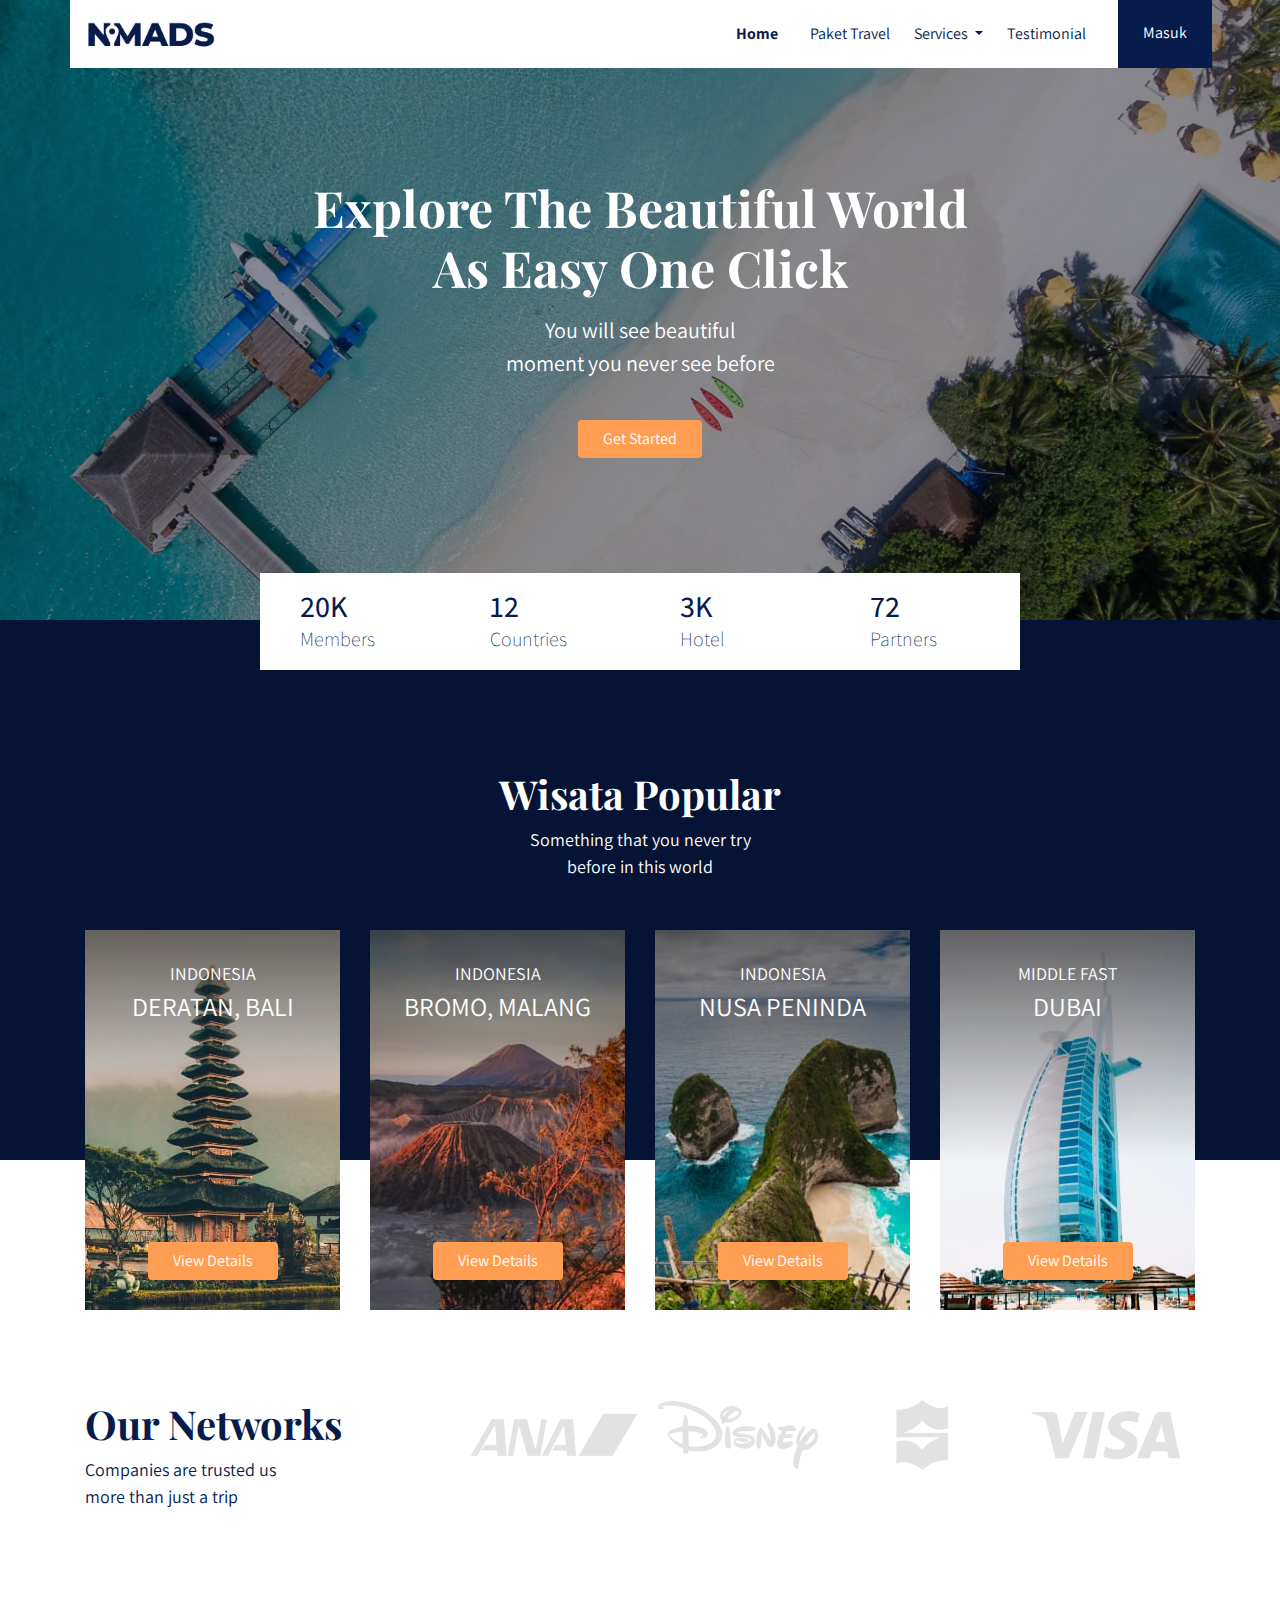
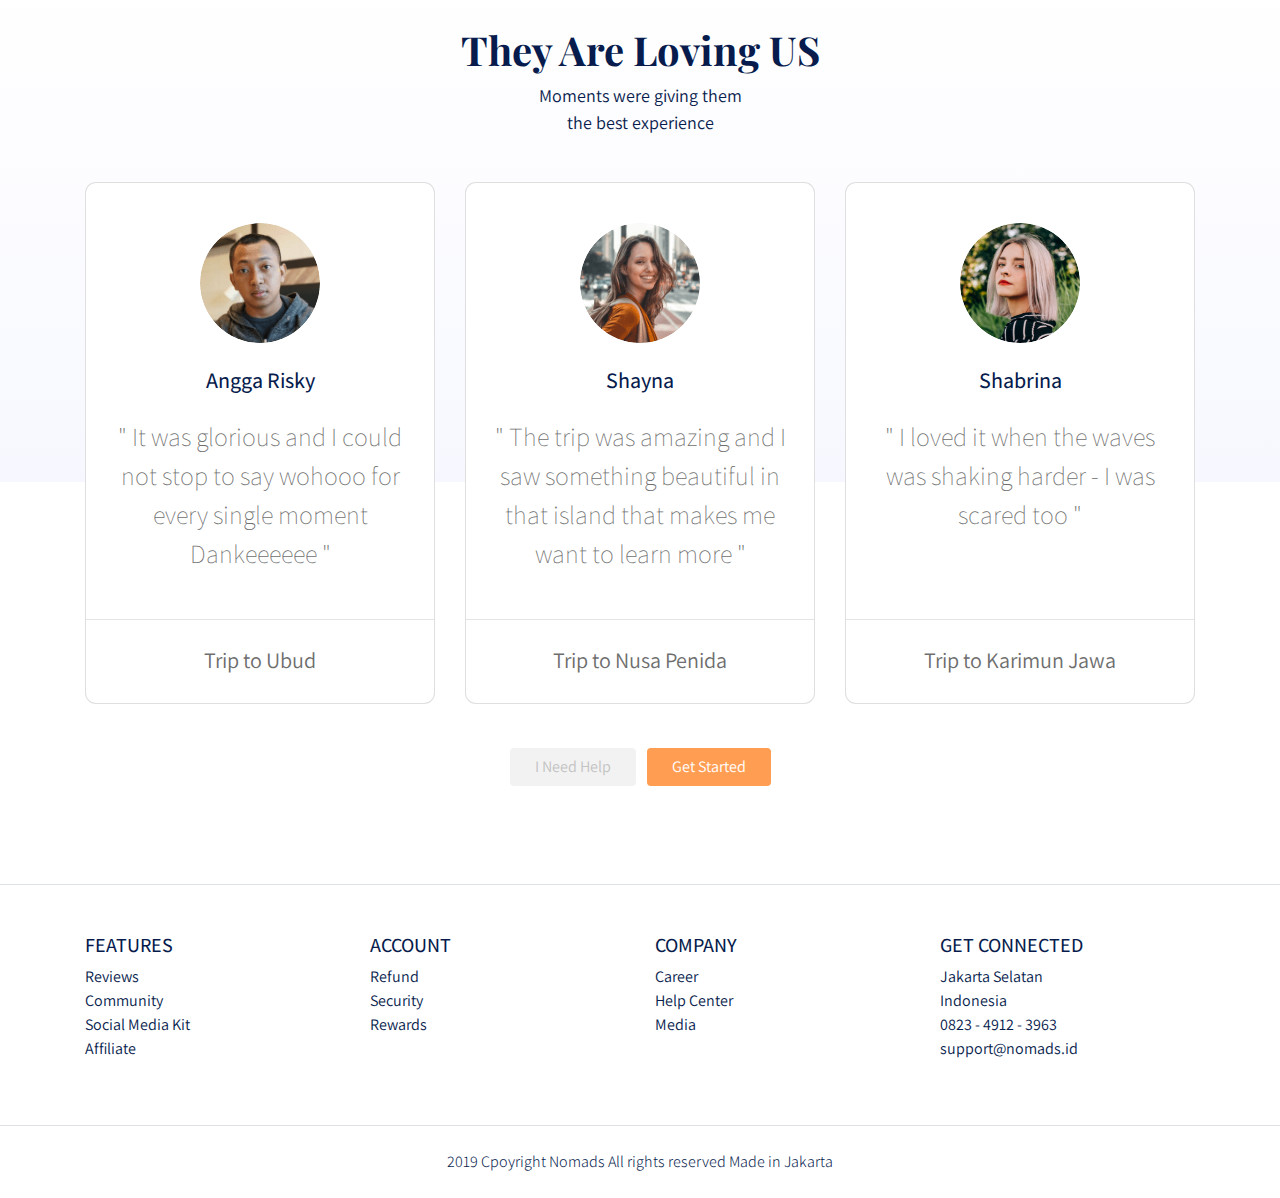
<file: index.html>
<!DOCTYPE html>
<html lang="en">
  <head>
    <meta charset="UTF-8" />
    <meta name="viewport" content="width=device-width, initial-scale=1.0" />
    <meta http-equiv="X-UA-Compatible" content="ie=edge" />
    <title>Document</title>
    <link
      rel="stylesheet"
      href="frontend/libraries/bootstrap/css/bootstrap.css"
    />
    <link rel="stylesheet" href="frontend/styles/main.css" />
    <link
      href="https://fonts.googleapis.com/css?family=Assistant:200,400,700&&display=swap"
      rel="stylesheet"
    />
    <link
      href="https://fonts.googleapis.com/css?family=Playfair+Display:400,700&display=swap"
      rel="stylesheet"
    />
  </head>
  <body>
    <!-- Semantic elements -->
    <!-- https://www.w3schools.com/html/html5_semantic_elements.asp -->

    <!-- Bootstrap navbar example -->
    <!-- https://www.w3schools.com/bootstrap4/bootstrap_navbar.asp -->
    <div class="container">
      <nav class="row navbar navbar-expand-lg navbar-light bg-white">
        <a class="navbar-brand" href="#">
          <img src="frontend/images/logo.png" alt="Logo Nomads " />
        </a>
        <button
          class="navbar-toggler navbar-toggler-right"
          type="button"
          data-toggle="collapse"
          data-target="#navb"
        >
          <span class="navbar-toggler-icon"></span>
        </button>

        <!-- Menu -->
        <div class="collapse navbar-collapse" id="navb">
          <ul class="navbar-nav ml-auto mr-3">
            <li class="nav-item mx-md-2">
              <a class="nav-link active" href="#">Home</a>
            </li>
            <li class="nav-item mx-md-2">
              <a class="nav-link" href="#">Paket Travel</a>
            </li>
            <li class="nav-item dropdown">
              <a
                class="nav-link dropdown-toggle"
                href="#"
                id="navbardrop"
                data-toggle="dropdown"
              >
                Services
              </a>
              <div class="dropdown-menu">
                <a class="dropdown-item" href="#">Link 1</a>
                <a class="dropdown-item" href="#">Link 2</a>
                <a class="dropdown-item" href="#">Link 3</a>
              </div>
            </li>
            <li class="nav-item mx-md-2">
              <a class="nav-link" href="#">Testimonial</a>
            </li>
          </ul>

          <!-- Mobile button -->
          <form class="form-inline d-sm-block d-md-none">
            <button class="btn btn-login my-2 my-sm-0">
              Masuk
            </button>
          </form>
          <!-- Desktop Button -->
          <form class="form-inline my-2 my-lg-0 d-none d-md-block">
            <button class="btn btn-login btn-navbar-right my-2 my-sm-0 px-4">
              Masuk
            </button>
          </form>
        </div>
      </nav>
    </div>

    <!-- Header -->
    <header class="text-center">
      <h1>Explore The Beautiful World 
        <br>
        As Easy One Click
      </h1>
      <p class="mt-3">
        You will see beautiful
        <br>
        moment you never see before
      </p>
      <a href="#" class="btn btn-get-started px-4 mt-4">
        Get Started
      </a>
    </header>
    
    <main>
      <div class="container">
        <section class="section-stats row justify-content-center" id="stats">
          <div class="col-3 col-md-2 stats-detail">
            <h2>20K</h2>
            <p>Members</p>
          </div>
          <div class="col-3 col-md-2 stats-detail">
            <h2>12</h2>
            <p>Countries</p>
          </div>
          <div class="col-3 col-md-2 stats-detail">
            <h2>3K</h2>
            <p>Hotel</p>
          </div>
          <div class="col-3 col-md-2 stats-detail">
            <h2>72</h2>
            <p>Partners</p>
          </div>
        </section>
      </div>

      <section class="section-popular" id="popular">
        <div class="container">
          <div class="row">
            <div class="col text-center section-popular-heading">
              <h2>Wisata Popular</h2>
              <p>
                Something that you never try
                <br>
                before in this world
              </p>
            </div>
          </div>
        </div>
      </section>
      <!-- Popular Content -->
      <section class="section-popular-content" id="popularContent">
        <div class="container">
          <div class="section-popular-travel row justify-content-center">
            <div class="col-sm-6 col-md-4 col-lg-3">
              <div class="card-travel text-center d-flex flex-column" style="background-image: url(frontend/images/travel-1.jpg);">
                <div class="travel-country">
                  INDONESIA
                </div>
                <div class="travel-location">DERATAN, BALI</div>
                <div class="travel-button mt-auto">
                  <a href="details.html" class="btn btn-travel-details px-4">View Details</a>
                </div>
              </div>
            </div>

            <div class="col-sm-6 col-md-4 col-lg-3">
              <div class="card-travel text-center d-flex flex-column" style="background-image: url(frontend/images/travel-2.jpg);">
                <div class="travel-country">
                  INDONESIA
                </div>
                <div class="travel-location">BROMO, MALANG</div>
                <div class="travel-button mt-auto">
                  <a href="details.html" class="btn btn-travel-details px-4">View Details</a>
                </div>
              </div>
            </div>

            <div class="col-sm-6 col-md-4 col-lg-3">
              <div class="card-travel text-center d-flex flex-column" style="background-image: url(frontend/images/travel-3.jpg);">
                <div class="travel-country">
                  INDONESIA
                </div>
                <div class="travel-location">NUSA PENINDA</div>
                <div class="travel-button mt-auto">
                  <a href="details.html" class="btn btn-travel-details px-4">View Details</a>
                </div>
              </div>
            </div>

            <div class="col-sm-6 col-md-4 col-lg-3">
              <div class="card-travel text-center d-flex flex-column" style="background-image: url(frontend/images/travel-4.jpg);">
                <div class="travel-country">
                  MIDDLE FAST
                </div>
                <div class="travel-location">DUBAI</div>
                <div class="travel-button mt-auto">
                  <a href="details.html" class="btn btn-travel-details px-4">View Details</a>
                </div>
              </div>
            </div>
          </div>
        </div>
      </section>

       <!-- Section Network -->
    <section class="section-networks" id="networks">
      <div class="container">
        <div class="row">
          <div class="col-md-4">
            <h2>Our Networks</h2>
            <p>
              Companies are trusted us
              <br>
              more than just a trip
            </p>
          </div>
          <div class="col-md-8 text-center">
            <img src="frontend/images/partner.png" alt="Logo Partner" class="img-partner">
          </div>
        </div>
      </div>
  </section>

  <!-- Section Testimonial Heading -->
  <section class="section-testimonial-heading" id="testimonial-heading">
    <div class="container">
      <div class="row">
        <div class="col text-center">
          <h2>They Are Loving US</h2>
          <p>
            Moments were giving them
            <br>
            the best experience
          </p>
        </div>
      </div>
    </div>
  </section>

  <!-- Section Testimonial Content -->
  <section class="section section-testimonial-content" id="testimonialContent">
    <div class="container">
      <div class="section-popular-travel row justify-content-center">
        <div class="col-sm-6 col-md-6 col-lg-4">
          <div class="card card-testimonial text-center">
            <div class="testimonial-content">
              <img src="frontend/images/avatar-1.png" alt="avatar-1" class="mb-4 rounded-circle">
              <h3 class="mb-4">Angga Risky</h3>
              <p class="testimonial">
                " It was glorious  and I could not stop 
                to say wohooo for every single moment 
                Dankeeeeee "
              </p>
            </div>
            <hr>
            <p class="trip-to mt-2">
              Trip to Ubud
            </p>
          </div>
        </div>

        <div class="col-sm-6 col-md-6 col-lg-4">
          <div class="card card-testimonial text-center">
            <div class="testimonial-content">
              <img src="frontend/images/avatar-2.png" alt="avatar-1" class="mb-4 rounded-circle">
              <h3 class="mb-4">Shayna</h3>
              <p class="testimonial">
                " The trip was amazing and I saw something beautiful in that 
                island that makes me want to learn more "
              </p>
            </div>
            <hr>
            <p class="trip-to mt-2">
              Trip to Nusa Penida
            </p>
          </div>
        </div>

        <div class="col-sm-6 col-md-6 col-lg-4">
          <div class="card card-testimonial text-center">
            <div class="testimonial-content">
              <img src="frontend/images/avatar-3.png" alt="avatar-1" class="mb-4 rounded-circle">
              <h3 class="mb-4">Shabrina</h3>
              <p class="testimonial">
                " I loved it when the waves was shaking harder - I was scared too "
              </p>
            </div>
            <hr>
            <p class="trip-to mt-2">
              Trip to Karimun Jawa
            </p>
          </div>
        </div>
      </div>
      <div class="row">
        <div class="col-12 text-center">
          <a href="" class="btn btn-need-help px-4 mt-4 mx-1">
            I Need Help
          </a>
          <a href="" class="btn btn-get-started px-4 mt-4 mx-1">
            Get Started
          </a>
        </div>
      </div>
    </div>
  </section>

    </main> 


    <footer class="section-footer mt-5 mb-4 border-top">
      <div class="container pt-5 pb-5">
        <div class="row justify-content-center">
          <div class="col-12">
            <div class="row">
              <div class="col-12 col-lg-3">
                <h5>FEATURES</h5>
                <ul class="list-unstyled">
                  <li><a href="#">Reviews</a></li>
                  <li><a href="#">Community</a></li>
                  <li><a href="#">Social Media Kit</a></li>
                  <li><a href="#">Affiliate</a></li>
                </ul>
              </div>

              <div class="col-12 col-lg-3">
                <h5>ACCOUNT</h5>
                <ul class="list-unstyled">
                  <li><a href="#">Refund</a></li>
                  <li><a href="#">Security</a></li>
                  <li><a href="#">Rewards</a></li>
                </ul>
              </div>

              <div class="col-12 col-lg-3">
                <h5>COMPANY</h5>
                <ul class="list-unstyled">
                  <li><a href="#">Career</a></li>
                  <li><a href="#">Help Center</a></li>
                  <li><a href="#">Media</a></li>
                </ul>
              </div>

              <div class="col-12 col-lg-3">
                <h5>GET CONNECTED</h5>
                <ul class="list-unstyled">
                  <li><a href="#">Jakarta Selatan</a></li>
                  <li><a href="#">Indonesia</a></li>
                  <li><a href="#">0823 - 4912 - 3963</a></li>
                  <li><a href="#">support@nomads.id</a></li>
                </ul>
              </div>
            </div>
          </div>
        </div>
      </div>

      <div class="container-fluid">
        <div class="row border-top justify-content-center align-items-center pt-4">
          <div class="col-auto text-gray-500 font-weight-light">
            2019 Cpoyright Nomads All rights reserved Made in Jakarta
          </div>
        </div>
      </div>
    </footer>

   

    <script src="frontend/libraries/retina/retina.min.js"></script>
    <script src="frontend/libraries/jquery/jquery-3.4.1.min.js"></script>
    <script src="frontend/libraries/bootstrap/js/bootstrap.js"></script>
  </body>
</html>
</file>
<file: frontend/styles/main.css>
body {
  background-color: #ffffff;
  font-family: "Assistant", sans-serif;
  color: #071C4D;
}

.navbar-brand img {
  max-height: 40px;
}

.btn-navbar-right {
  margin-top: -10px !important;
  margin-bottom: -8px !important;
  margin-right: -18px !important;
  height: 70px;
  border-radius: 0;
}

.navbar-light .navbar-nav .nav-link {
  color: #071C4D;
}
.navbar-light .navbar-nav .nav-link.active {
  font-weight: bold;
  color: #071C4D !important;
}

.btn-login {
  background-color: #071C4D;
  color: #ffffff;
}
.btn-login:hover {
  background-color: #1E3771;
  color: #fff;
}

header {
  margin-top: -70px;
  padding: 180px 0 165px;
  background-image: url("../images/header-background@2x.jpg");
  background-size: cover;
}
header h1, header p {
  color: #fff;
}
header h1 {
  font-family: "Playfair Display", serif;
  font-weight: bold;
  font-size: 50px;
}
header p {
  font-size: 22px;
}
header .btn-get-started {
  background-color: #FF9E53;
  color: #fff;
}
header .btn-get-started:hover {
  background-color: #FFAA69;
  color: #fff;
}

.section-stats {
  margin-top: -50px;
}
.section-stats .stats-detail {
  padding-top: 15px;
  background-color: #fff;
  padding-left: 40px;
}
.section-stats h2 {
  font-size: 30px;
  margin-bottom: 0;
}
.section-stats p {
  font-size: 20px;
  font-weight: lighter;
}

.section-popular {
  min-height: 540px;
  background-color: #051334;
  margin-top: -50px;
  margin-bottom: -230px;
}
.section-popular .section-popular-heading {
  margin-top: 150px;
}
.section-popular .section-popular-heading h2, .section-popular .section-popular-heading p {
  color: #fff;
}
.section-popular .section-popular-heading h2 {
  font-family: "Playfair Display", serif;
  font-weight: bold;
  font-size: 40px;
}
.section-popular .section-popular-heading p {
  font-size: 18px;
}

.section-popular-content .section-popular-travel .card-travel {
  min-height: 380px;
  background-color: #ddd;
  color: #fff;
  padding: 30px;
  background-size: cover;
  margin-bottom: 20px;
}
.section-popular-content .section-popular-travel .travel-country {
  font-size: 18px;
  color: #fff;
}
.section-popular-content .section-popular-travel .travel-location {
  font-size: 26px;
  color: #fff;
}
.section-popular-content .section-popular-travel .travel-button .btn-travel-details {
  background-color: #FF9E53;
  color: #fff;
}
.section-popular-content .section-popular-travel .travel-button .btn-travel-details:hover {
  background-color: #FFAE6F;
  color: #fff;
}

.section-networks {
  background-color: #fff;
  margin-top: -170px;
  padding-top: 240px;
  padding-bottom: 50px;
}
.section-networks h2 {
  font-family: "Playfair Display", serif;
  font-weight: bold;
  font-size: 40px;
}
.section-networks p {
  font-size: 18px;
}
.section-networks img {
  max-width: 100%;
}

.section-testimonial-heading {
  background: linear-gradient(#fff 0%, #f7f8ff 100%);
  padding-top: 50px;
  min-height: 506px;
}
.section-testimonial-heading h2 {
  font-family: "Playfair Display", serif;
  font-weight: bold;
  font-size: 40px;
  text-align: center;
}
.section-testimonial-heading p {
  font-size: 18px;
}

.section-testimonial-content {
  margin-top: -300px;
  padding-bottom: 50px;
}
.section-testimonial-content .card-testimonial {
  padding: 40px 20px 10px;
  border-radius: 11px;
  margin-bottom: 20px;
}
.section-testimonial-content .card-testimonial .testimonial-content {
  min-height: 380px;
}
.section-testimonial-content .card-testimonial h3 {
  font-size: 22px;
}
.section-testimonial-content .card-testimonial .testimonial {
  font-weight: 200;
  font-size: 26px;
  color: #6e6e6e;
}
.section-testimonial-content .card-testimonial .trip-to {
  font-weight: normal;
  font-size: 22px;
  color: #6e6e6e;
}
.section-testimonial-content .card-testimonial hr {
  margin-left: -20px;
  margin-right: -20px;
}
.section-testimonial-content .btn-get-started {
  background-color: #FF9E53;
  color: #fff;
}
.section-testimonial-content .btn-get-started:hover {
  background-color: #FFAA69;
  color: #fff;
}
.section-testimonial-content .btn-need-help {
  background-color: #f2f2f2;
  color: #c3c3c3;
}
.section-testimonial-content .btn-need-help:hover {
  background-color: #FAFAFA;
  color: #c3c3c3;
}

.section-footer a {
  color: #071C4D;
}

.section-details-header {
  min-height: 310px;
  background: #E4E6EB;
  margin-top: -68px;
}

.section-details-content {
  margin-top: -210px;
  min-height: 100vh;
}
.section-details-content .breadcrumb {
  background-color: transparent;
  padding: 0;
  margin-bottom: 30px;
}
.section-details-content .breadcrumb-item.active {
  font-weight: bold;
  color: #071C4D;
}
.section-details-content .card-details {
  padding: 30px;
  border-radius: 11px;
}
.section-details-content .card-details h1 {
  font-size: 26px;
}
.section-details-content .card-details h2 {
  font-size: 20px;
}
.section-details-content .card-details p {
  font-size: 18px;
  color: #b1b1b1;
}
.section-details-content .card-details h3 {
  font-weight: 400;
  font-size: 14px;
  color: #071C4D;
}
.section-details-content .card-details .trip-informations th {
  font-weight: 300;
  font-size: 18px;
  color: #071C4D;
}
.section-details-content .card-details .trip-informations td {
  font-weight: 300;
  font-size: 18px;
  color: #b1b1b1;
}
.section-details-content .card-details .trip-informations .text-blue {
  color: #071C4D;
  font-weight: bold;
}
.section-details-content .card-details .trip-informations .text-orange {
  color: #FF9E53;
  font-weight: bold;
}
.section-details-content .card-details .payment-instructions {
  font-weight: 300;
  font-size: 14px;
  color: #b1b1b1;
}
.section-details-content .card-details .bank .bank-image {
  height: 45px;
  width: 45px;
  float: left;
}
.section-details-content .card-details .bank .bank-item h3 {
  font-size: 18px;
  color: #071C4D;
  margin-bottom: 0;
}
.section-details-content .card-details .bank .bank-item p {
  margin-bottom: 0;
}
.section-details-content .card-details .bank .bank-item .description {
  margin-left: 10px;
  overflow: hidden;
  float: left;
}
.section-details-content .card-details .bank .bank-item .description p {
  font-weight: normal;
  font-size: 16px;
  color: #071C4D;
}
.section-details-content .card-details .disclaimer {
  font-weight: 300;
  font-size: 14px;
  color: #b1b1b1;
}
.section-details-content .card-details .gj-datepicker .datepicker {
  border-right: 0;
}
.section-details-content .card-details .gj-datepicker .input-group-append .btn {
  padding-right: 30px;
}
.section-details-content .card-details .btn-add-now {
  background-color: #071C4D;
  color: #fff;
}
.section-details-content .card-details .btn-add-now:hover {
  background-color: #1B3B86;
  color: #fff;
}
.section-details-content .card-right {
  border-bottom-left-radius: 0;
  border-bottom-right-radius: 0;
  border-bottom: 0;
}
.section-details-content .features {
  margin-top: 20px;
}
.section-details-content .features h3 {
  font-size: 18px;
  color: #071C4D;
  margin-bottom: 0;
}
.section-details-content .features p {
  margin-bottom: 0;
}
.section-details-content .features .description {
  margin-left: 10px;
  overflow: hidden;
  float: left;
}
.section-details-content .features .features-image {
  width: 45px;
  height: 45px;
  float: left;
}
.section-details-content .gallery .xzoom-container {
  display: block;
}
.section-details-content .gallery .xzoom-container .xzoom {
  width: 100%;
  box-shadow: none;
  margin-bottom: 10px;
}
.section-details-content .gallery .xzoom-container .xactive {
  border: 10px solid #1ABC9C;
  box-shadow: none;
}
.section-details-content .join-container {
  margin-top: -16px;
}
.section-details-content .btn-join-now {
  background-color: #FF9E53;
  color: #fff;
  border-radius: 0;
}
.section-details-content .btn-join-now:hover {
  background-color: #FFB57C;
  color: #fff;
}

.section-success {
  height: 90vh;
}
.section-success h1 {
  font-weight: 600;
  font-size: 26px;
  color: #071C4D;
}
.section-success p {
  font-weight: 300;
  font-size: 18px;
  color: #b1b1b1;
}
.section-success .btn-home-page {
  border-radius: 4px;
  background-color: #071C4D;
  color: #fff;
}
.section-success .btn-home-page:hover {
  background-color: #2A488E;
  color: #fff;
}/*# sourceMappingURL=main.css.map */
</file>
